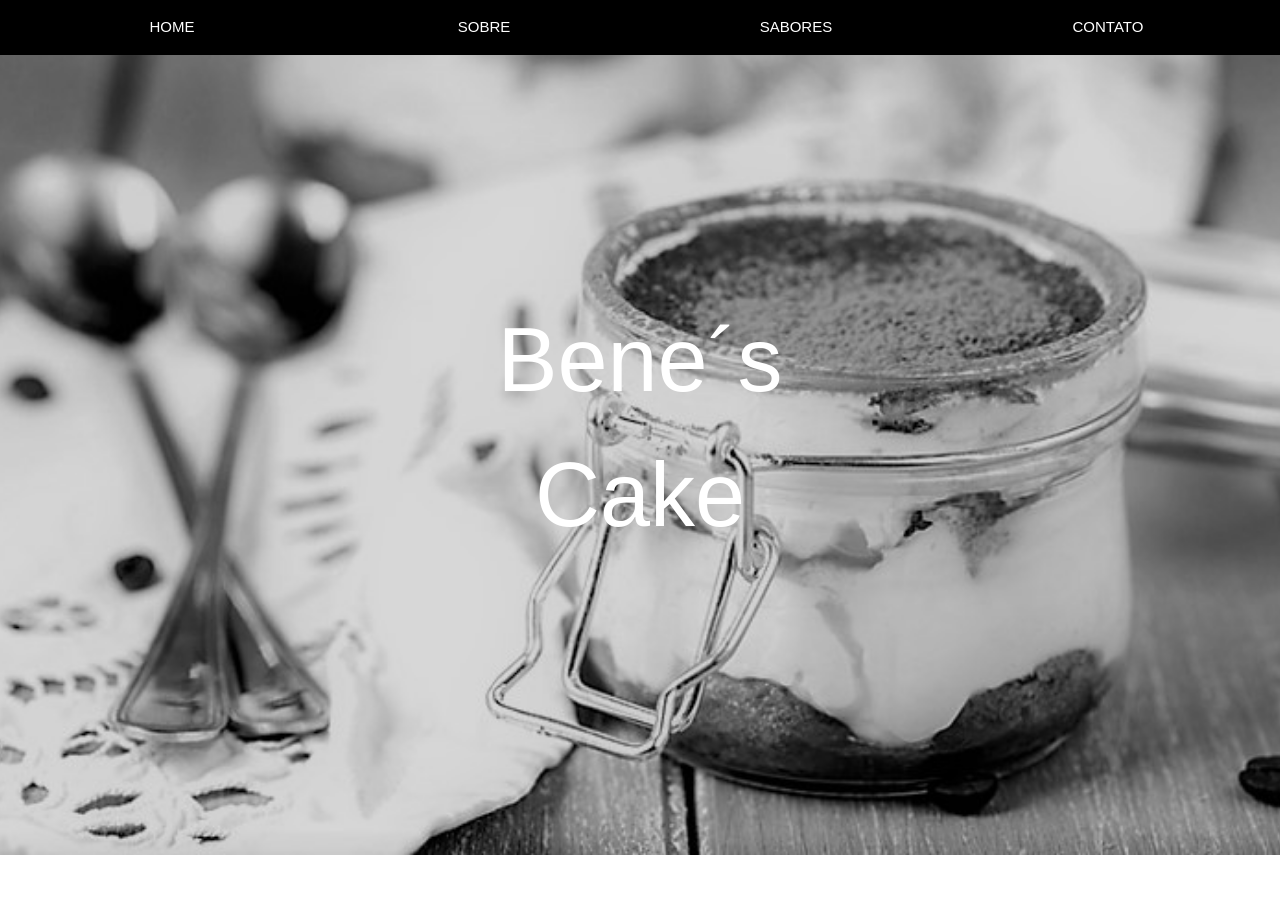
<file: index.html>
<!DOCTYPE html>
<html>
<title>Bene´s Cake</title>
<meta charset="UTF-8">
<meta name="viewport" content="width=device-width, initial-scale=1">

<link rel="stylesheet" href="https://fonts.googleapis.com/css?family=Inconsolata">
<link rel="stylesheet" type="text/css" href="CSS/folhadeestilo.css">
<link rel="stylesheet" type="text/css" href="CSS/w3.css">

<body>




<!-- Links -->
<div class="w3-top">
  <div class="w3-row w3-padding w3-black">
    <div class="w3-col s3">
      <a href="index.html" class="w3-button w3-block w3-black">HOME</a>
    </div>
    <div class="w3-col s3">
      <a href="Sobre.html" class="w3-button w3-block w3-black">SOBRE</a>
    </div>
    <div class="w3-col s3">
      <a href="Sabores.html" class="w3-button w3-block w3-black">SABORES</a>
    </div>
    <div class="w3-col s3">
      <a href="Contatos.html" class="w3-button w3-block w3-black">CONTATO</a>
    </div>
  </div>
</div>

<!-- Imagem-->
<header class="bgimg1 w3-display-container w3-grayscale-min" id="home">
  <div class="w3-display-bottomleft w3-center w3-padding-large w3-hide-small">
    <span class="w3-tag">
  </div>
  <div class="w3-display-middle w3-center">
    <span class="w3-text-white" style="font-size:90px">Bene´s<br>Cake</span>
  </div>
  <div class="w3-display-bottomright w3-center w3-padding-large">
    <span class="w3-text-white">
  </div>
</header>


<div class="w3-sand w3-grayscale w3-large">

</div>





</body>
</html>
</file>
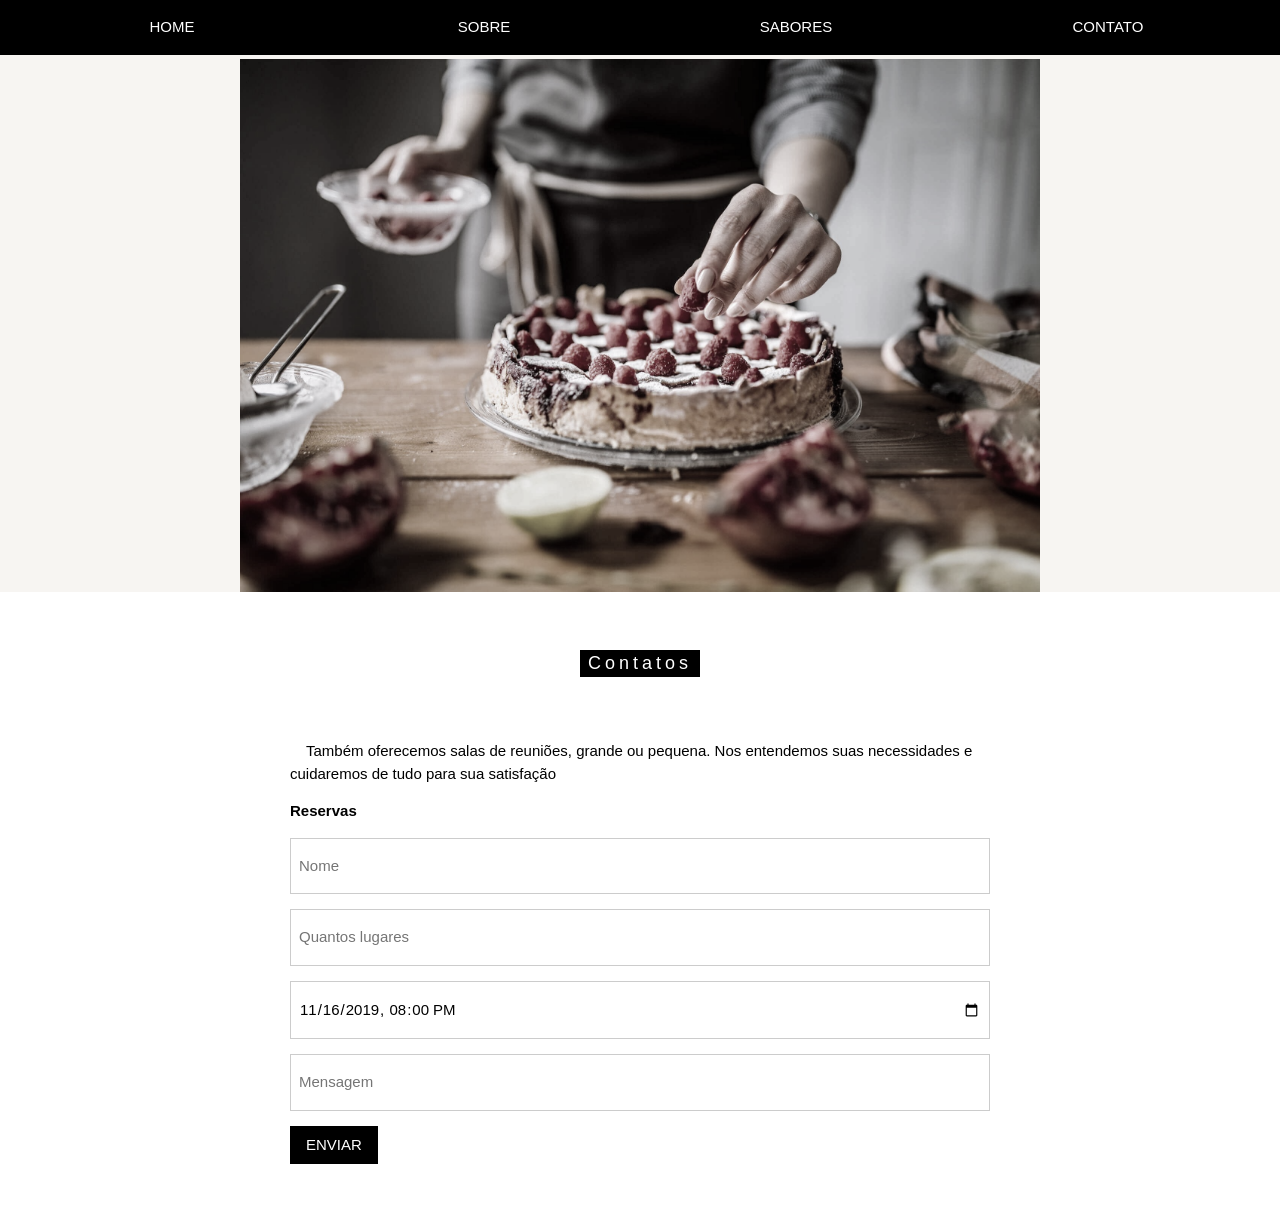
<file: Contatos.html>
<!DOCTYPE html>
<html>
<title>Bene´s Cake</title>
<meta charset="UTF-8">
<meta name="viewport" content="width=device-width, initial-scale=1">
<link rel="stylesheet" href="https://www.w3schools.com/w3css/4/w3.css">
<link rel="stylesheet" href="https://fonts.googleapis.com/css?family=Inconsolata">
<link rel="stylesheet" type="text/css" href="CSS/w3.css">
<style>


</style>
<body>

<!-- Links (sit on top) -->
<div class="w3-top">
  <div class="w3-row w3-padding w3-black">
    <div class="w3-col s3">
      <a href="index.html" class="w3-button w3-block w3-black">HOME</a>
    </div>
    <div class="w3-col s3">
      <a href="Sobre.html" class="w3-button w3-block w3-black">SOBRE</a>
    </div>
    <div class="w3-col s3">
      <a href="Sabores.html" class="w3-button w3-block w3-black">SABORES</a>
    </div>
    <div class="w3-col s3">
      <a href="Contatos.html" class="w3-button w3-block w3-black">CONTATO</a>
    </div>
  </div>
</div>



<!-- Add a background color and large text to the whole page -->
<div class="w3-sand w3-grayscale w3-large">


    

	<!-- Imagem do contatos -->
<br>
   <center><img src="imagens\branco.png" style="width:100%;max-width:800px;margin-top:32px;"></center>
  </div>
</div>

<!-- Contact/Area Container -->
<div class="w3-container" id="where" style="padding-bottom:32px;">
  <div class="w3-content" style="max-width:700px">
    <h5 class="w3-center w3-padding-48"><span class="w3-tag w3-wide">Contatos</span></h5>
    
    
    <p><span class="w3-tag"></span>Também oferecemos salas de reuniões, grande ou pequena. Nos entendemos suas necessidades e cuidaremos de tudo para sua satisfação</p>
    <p><strong>Reservas</strong> </p>
    <form action="/action_page.php" target="_blank">
      <p><input class="w3-input w3-padding-16 w3-border" type="text" placeholder="Nome" required name="Name"></p>
      <p><input class="w3-input w3-padding-16 w3-border" type="number" placeholder="Quantos lugares" required name="People"></p>
      <p><input class="w3-input w3-padding-16 w3-border" type="datetime-local" placeholder="Dia e horário" required name="date" value="2019-11-16T20:00"></p>
      <p><input class="w3-input w3-padding-16 w3-border" type="text" placeholder="Mensagem" required name="Mensagem"></p>
      <p><button class="w3-button w3-black" type="submit">ENVIAR</button></p>
    </form>
  </div>
</div>



<!-- End page content -->
</div>




<script>
// Tabbed Menu
function openMenu(evt, menuName) {
  var i, x, tablinks;
  x = document.getElementsByClassName("menu");
  for (i = 0; i < x.length; i++) {
    x[i].style.display = "none";
  }
  tablinks = document.getElementsByClassName("tablink");
  for (i = 0; i < x.length; i++) {
    tablinks[i].className = tablinks[i].className.replace(" w3-dark-grey", "");
  }
  document.getElementById(menuName).style.display = "block";
  evt.currentTarget.firstElementChild.className += " w3-dark-grey";
}
document.getElementById("myLink").click();
</script>

</body>
</html>
</file>
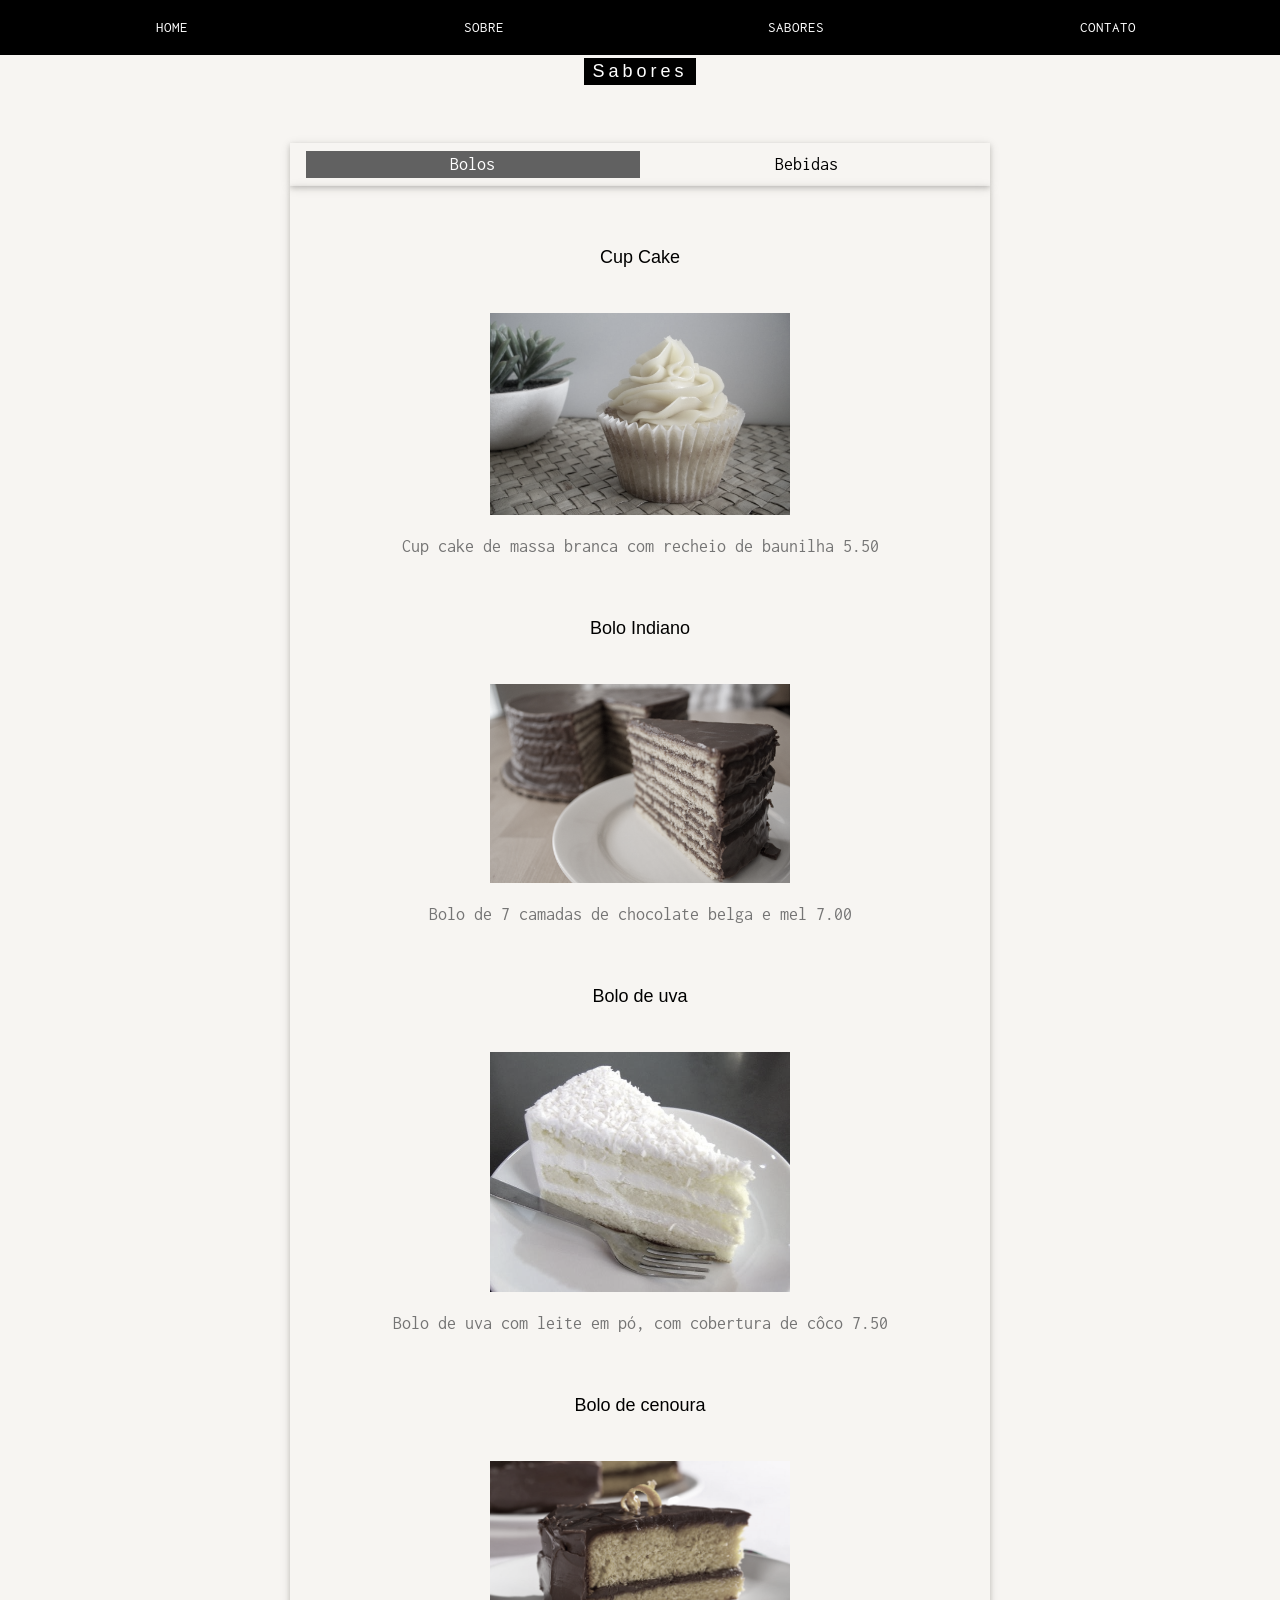
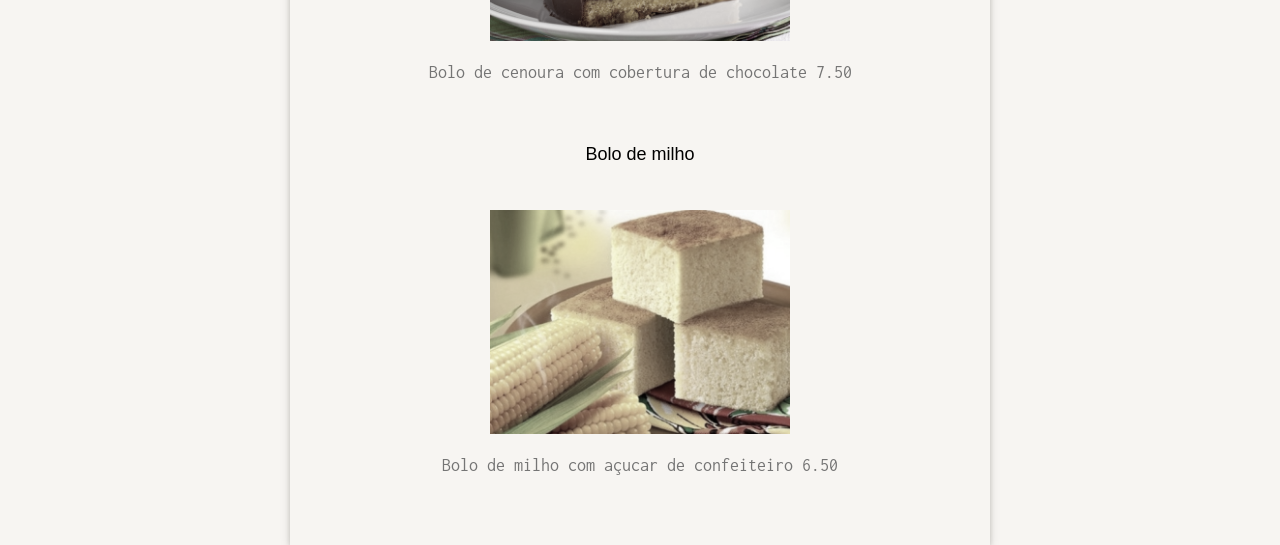
<file: Sabores.html>
<!DOCTYPE html>
<html>
<title>Bene´s Cake</title>
<meta charset="UTF-8">
<meta name="viewport" content="width=device-width, initial-scale=1">
<link rel="stylesheet" href="https://www.w3schools.com/w3css/4/w3.css">
<link rel="stylesheet" href="https://fonts.googleapis.com/css?family=Inconsolata">
<link rel="stylesheet" type="text/css" href="CSS/w3.css">
<style>

body, html {
  height: 100%;
  font-family: "Inconsolata", sans-serif;
}

.bgimg {
  background-position: center;
  background-size: cover;
  background-image: url(imagens/fundo.png);
  min-height: 75%;
}
.menu {
  display: none;
}

</style>
<body>

<!-- Links (sit on top) -->
<div class="w3-top">
  <div class="w3-row w3-padding w3-black">
    <div class="w3-col s3">
      <a href="index.html" class="w3-button w3-block w3-black">HOME</a>
    </div>
    <div class="w3-col s3">
      <a href="Sobre.html" class="w3-button w3-block w3-black">SOBRE</a>
    </div>
    <div class="w3-col s3">
      <a href="Sabores.html" class="w3-button w3-block w3-black">SABORES</a>
    </div>
    <div class="w3-col s3">
      <a href="Contatos.html" class="w3-button w3-block w3-black">CONTATO</a>
    </div>
  </div>
</div>



<!-- Add a background color and large text to the whole page -->
<div class="w3-sand w3-grayscale w3-large">


    
<!-- Menu Container -->
<div class="w3-container" id="menu">
  <div class="w3-content" style="max-width:700px">
 
    <h5 class="w3-center w3-padding-48"><span class="w3-tag w3-wide">Sabores</span></h5>
  
    <div class="w3-row w3-center w3-card w3-padding">
      <a href="javascript:void(0)" onclick="openMenu(event, 'Eat');" id="myLink">
        <div class="w3-col s6 tablink">Bolos</div>
      </a>
      <a href="javascript:void(0)" onclick="openMenu(event, 'Drinks');">
        <div class="w3-col s6 tablink">Bebidas</div>
      </a>
    </div>

    <div id="Eat" class="w3-container menu w3-padding-48 w3-card">
      
      <h5><center>Cup Cake</h5></center> 
     <center> <img src="imagens\cupcake.png"style="width:100%;max-width:300px;margin-top:32px;"class="w3-hover-opacity"> </center>
      <center><p class="w3-text-grey">Cup cake de massa branca com recheio de baunilha 5.50</p><br></center>
	  
    
      <h5><center>Bolo Indiano</h5></center>
      <center> <img src="imagens\indiano.png" style="width:100%;max-width:300px;margin-top:32px;"class="w3-hover-opacity"></center>
      <center><p class="w3-text-grey">Bolo de 7 camadas de chocolate belga e mel 7.00</p><br></center>
    
      <h5><center>Bolo de uva</h5></center>
      <center> <img src="imagens\uva.png" style="width:100%;max-width:300px;margin-top:32px;"class="w3-hover-opacity"></center>
      <center><p class="w3-text-grey">Bolo de uva com leite em pó, com cobertura de côco 7.50</p><br><center>
    
      <h5>Bolo de cenoura</h5>
      <center> <img src="imagens\cenoura.png" style="width:100%;max-width:300px;margin-top:32px;"class="w3-hover-opacity"></center>
      <center><p class="w3-text-grey">Bolo de cenoura com cobertura de chocolate 7.50</p><br></center>
    
      <h5>Bolo de milho</h5>
      <center><center> <img src="imagens\milho.png" style="width:100%;max-width:300px;margin-top:32px;"class="w3-hover-opacity"></center>
      <center><p class="w3-text-grey">Bolo de milho com açucar de confeiteiro 6.50</p></center>
    </div>

    <div id="Drinks" class="w3-container menu w3-padding-48 w3-card">
      <h5><center>Coffee</h5></center>
      <center> <img src="imagens\cafe.png" style="width:100%;max-width:300px;margin-top:32px;"class="w3-hover-opacity"></center>
      <center><p class="w3-text-grey">Café expresso 2.50</p><br></center>
    
      <h5><center>Hot Chocolat</h5></center>
      <center> <img src="imagens\chocolatequente.png" style="width:100%;max-width:300px;margin-top:32px;"class="w3-hover-opacity"></center>
      <center><p class="w3-text-grey">Chocolate quente com uma pitada de sal 4.50</p><br></center>
    
      <h5><center>Corretto</h5><center>
      <center> <img src="imagens\wisky.png" style="width:100%;max-width:300px;margin-top:32px;"class="w3-hover-opacity"></center>
      <center><p class="w3-text-grey">Whisk com café 5.00</p><br></center>
    
      <h5><center>Chá Inglês</h5></center>
      <center> <img src="imagens\cha.png" style="width:100%;max-width:300px;margin-top:32px;"class="w3-hover-opacity"></center>
      <center><p class="w3-text-grey">Chá quente com leite 3.00</p><br></center>
    
      <h5><center>Soda</center></h5>
      <center> <img src="imagens\refri.png" style="width:100%;max-width:300px;margin-top:32px;"class="w3-hover-opacity"></center>
      <center><p class="w3-text-grey">Coca, Sprite, Fanta, etc. 6.50</p></center>
    
    </div>  
	
	
   


<!-- End page content -->
</div>




<script>
// Tabbed Menu
function openMenu(evt, menuName) {
  var i, x, tablinks;
  x = document.getElementsByClassName("menu");
  for (i = 0; i < x.length; i++) {
    x[i].style.display = "none";
  }
  tablinks = document.getElementsByClassName("tablink");
  for (i = 0; i < x.length; i++) {
    tablinks[i].className = tablinks[i].className.replace(" w3-dark-grey", "");
  }
  document.getElementById(menuName).style.display = "block";
  evt.currentTarget.firstElementChild.className += " w3-dark-grey";
}
document.getElementById("myLink").click();
</script>

</body>
</html>
</file>
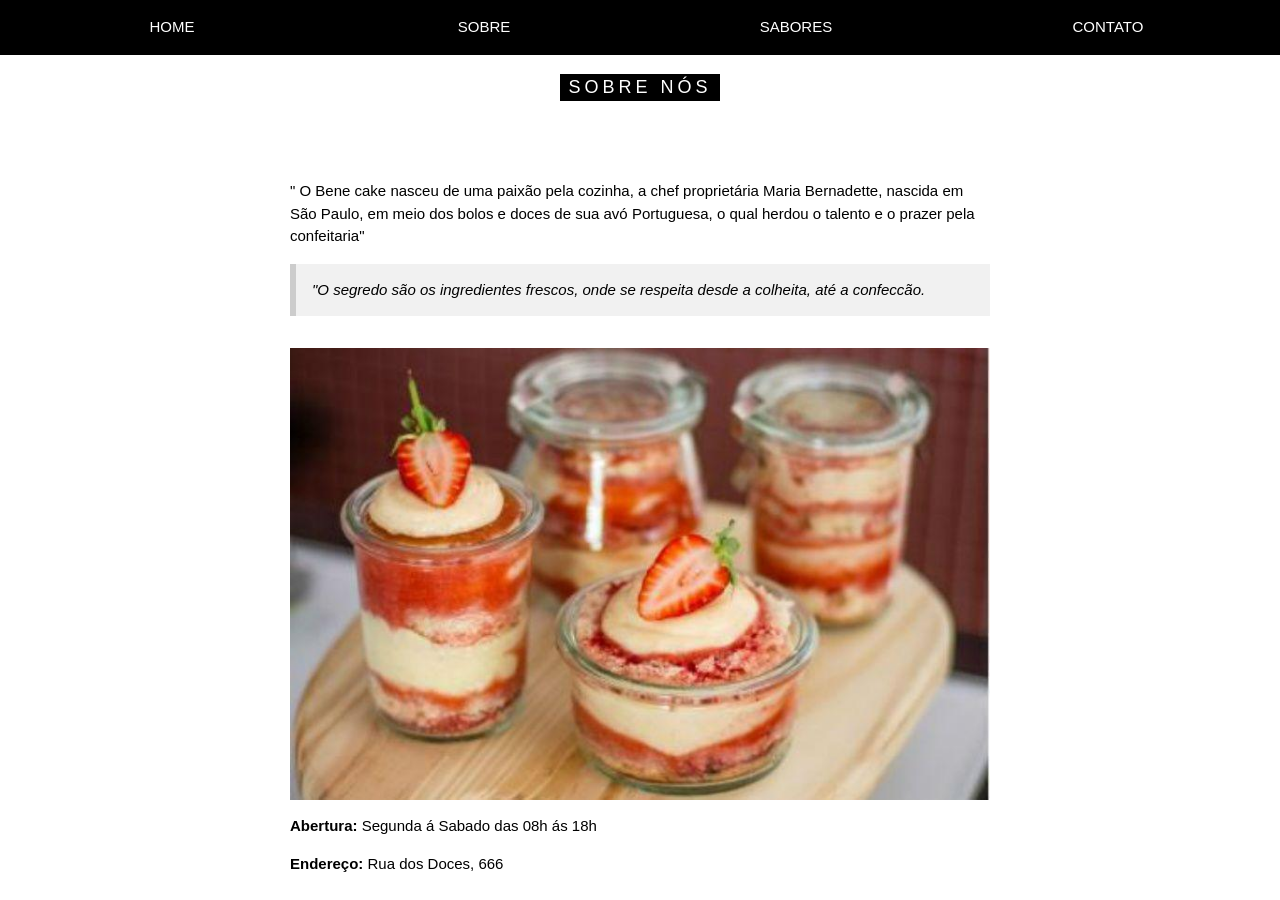
<file: Sobre.html>
<!DOCTYPE html>
<html>
<title>Bene´s Cake</title>
<meta charset="UTF-8">
<meta name="viewport" content="width=device-width, initial-scale=1">
<link rel="stylesheet" href="CSS\folhadeestilo.css">
<link rel="stylesheet" type="text/css" href="CSS/w3.css">
<link rel="stylesheet" href="https://fonts.googleapis.com/css?family=Inconsolata">
<style>



</style>
<body>




<!-- Links (sit on top) -->
<div class="w3-top">
  <div class="w3-row w3-padding w3-black">
    <div class="w3-col s3">
      <a href="index.html" class="w3-button w3-block w3-black">HOME</a>
    </div>
    <div class="w3-col s3">
      <a href="Sobre.html" class="w3-button w3-block w3-black">SOBRE</a>
    </div>
    <div class="w3-col s3">
      <a href="Sabores.html" class="w3-button w3-block w3-black">SABORES</a>
    </div>
    <div class="w3-col s3">
      <a href="Contatos" class="w3-button w3-block w3-black">CONTATO</a>
    </div>
  </div>
</div>

<!-- About Container -->
<div class="w3-container" id="about">
  <div class="w3-content" style="max-width:700px">
    <h5 class="w3-center w3-padding-64"><span class="w3-tag w3-wide">SOBRE NÓS</span></h5>
    <p></p>
	<p> " O Bene cake nasceu de uma paixão pela cozinha, a chef proprietária Maria Bernadette, nascida em São Paulo, em meio dos bolos e doces de sua avó Portuguesa, o qual herdou o talento e o prazer pela confeitaria"</p>
    <div class="w3-panel w3-leftbar w3-light-grey">
      <p><i>"O segredo são os ingredientes frescos, onde se respeita desde a colheita, até a confeccão.</i></p>
      
    </div>
    <img src="imagens/morango.png" style="width:100%;max-width:1000px" class="w3-margin-top">
    <p><strong>Abertura:</strong> Segunda á Sabado das 08h ás 18h</p>
    <p><strong>Endereço:</strong> Rua dos Doces, 666</p>
  </div>
</div>

<!-- Add a background color and large text to the whole page -->
<div class="w3-sand w3-grayscale w3-large">
</file>
<file: CSS/folhadeestilo.css>
body, html {
  height: 100%;
  font-family: "Inconsolata", sans-serif;
}

.bgimg1 {
  background-position: center;
  background-size: cover;
  background-image: url(../imagens/fundo.png);
  min-height: 95%;
}
.menu {
  display: none;
}
</file>
